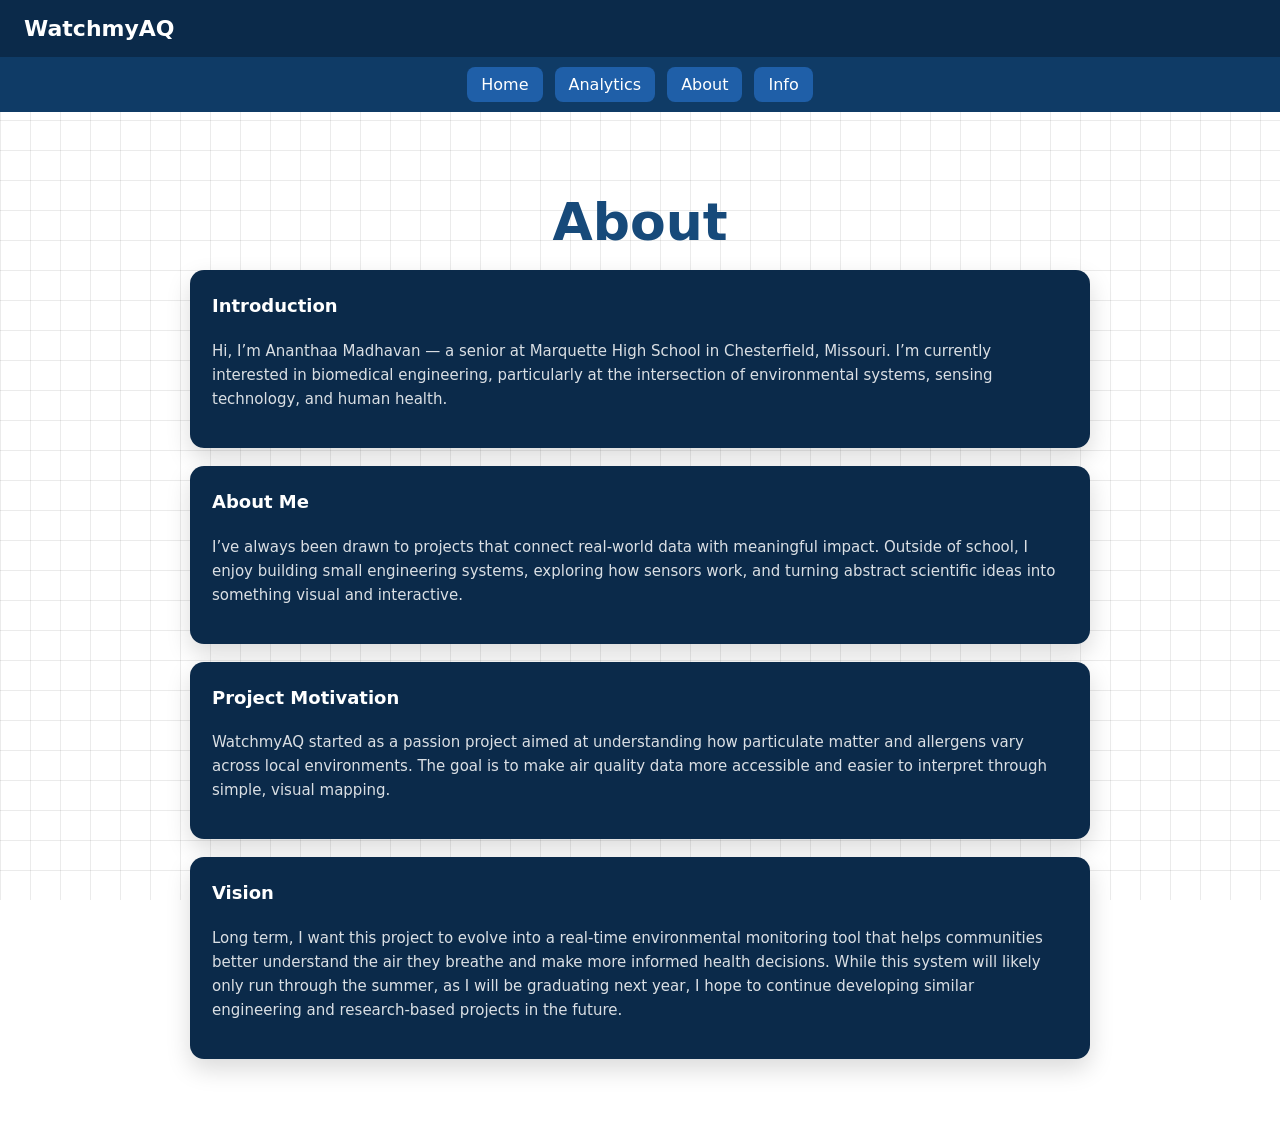
<file: about.html>
<!DOCTYPE html>
<html>
<head>
  <title>About - WatchmyAQ</title>
  <link rel="stylesheet" href="style.css">
</head>
  
<script src="script.js"></script>
<body>

  <!-- TOP BANNER -->
  <div class="top-banner">WatchmyAQ</div>

  <!-- NAV BAR -->
 <div class="navbar">
    <a href="index.html">Home</a>
      <a href="analytics.html">Analytics</a>
    <a href="about.html">About</a>
    <a href="design.html">Info</a>
  </div>
  <!-- PAGE CONTENT -->
  <div class="container">

    <h1>About</h1>

    <div class="about-card">
      <h3>Introduction</h3>
      <p>
        Hi, I’m Ananthaa Madhavan — a senior at Marquette High School in Chesterfield, Missouri.
        I’m currently interested in biomedical engineering, particularly at the intersection of
        environmental systems, sensing technology, and human health.
      </p>
    </div>

    <div class="about-card">
      <h3>About Me</h3>
      <p>
        I’ve always been drawn to projects that connect real-world data with meaningful impact.
        Outside of school, I enjoy building small engineering systems, exploring how sensors work,
        and turning abstract scientific ideas into something visual and interactive.
      </p>
    </div>

    <div class="about-card">
      <h3>Project Motivation</h3>
      <p>
        WatchmyAQ started as a passion project aimed at understanding how particulate matter
        and allergens vary across local environments. The goal is to make air quality data more
        accessible and easier to interpret through simple, visual mapping.
      </p>
    </div>

    <div class="about-card">
      <h3>Vision</h3>
      <p>
        Long term, I want this project to evolve into a real-time environmental monitoring tool
        that helps communities better understand the air they breathe and make more informed health decisions.
        While this system will likely only run through the summer, as I will be graduating next year,
        I hope to continue developing similar engineering and research-based projects in the future.
      </p>
    </div>

  </div>

</body>
</html>
</file>
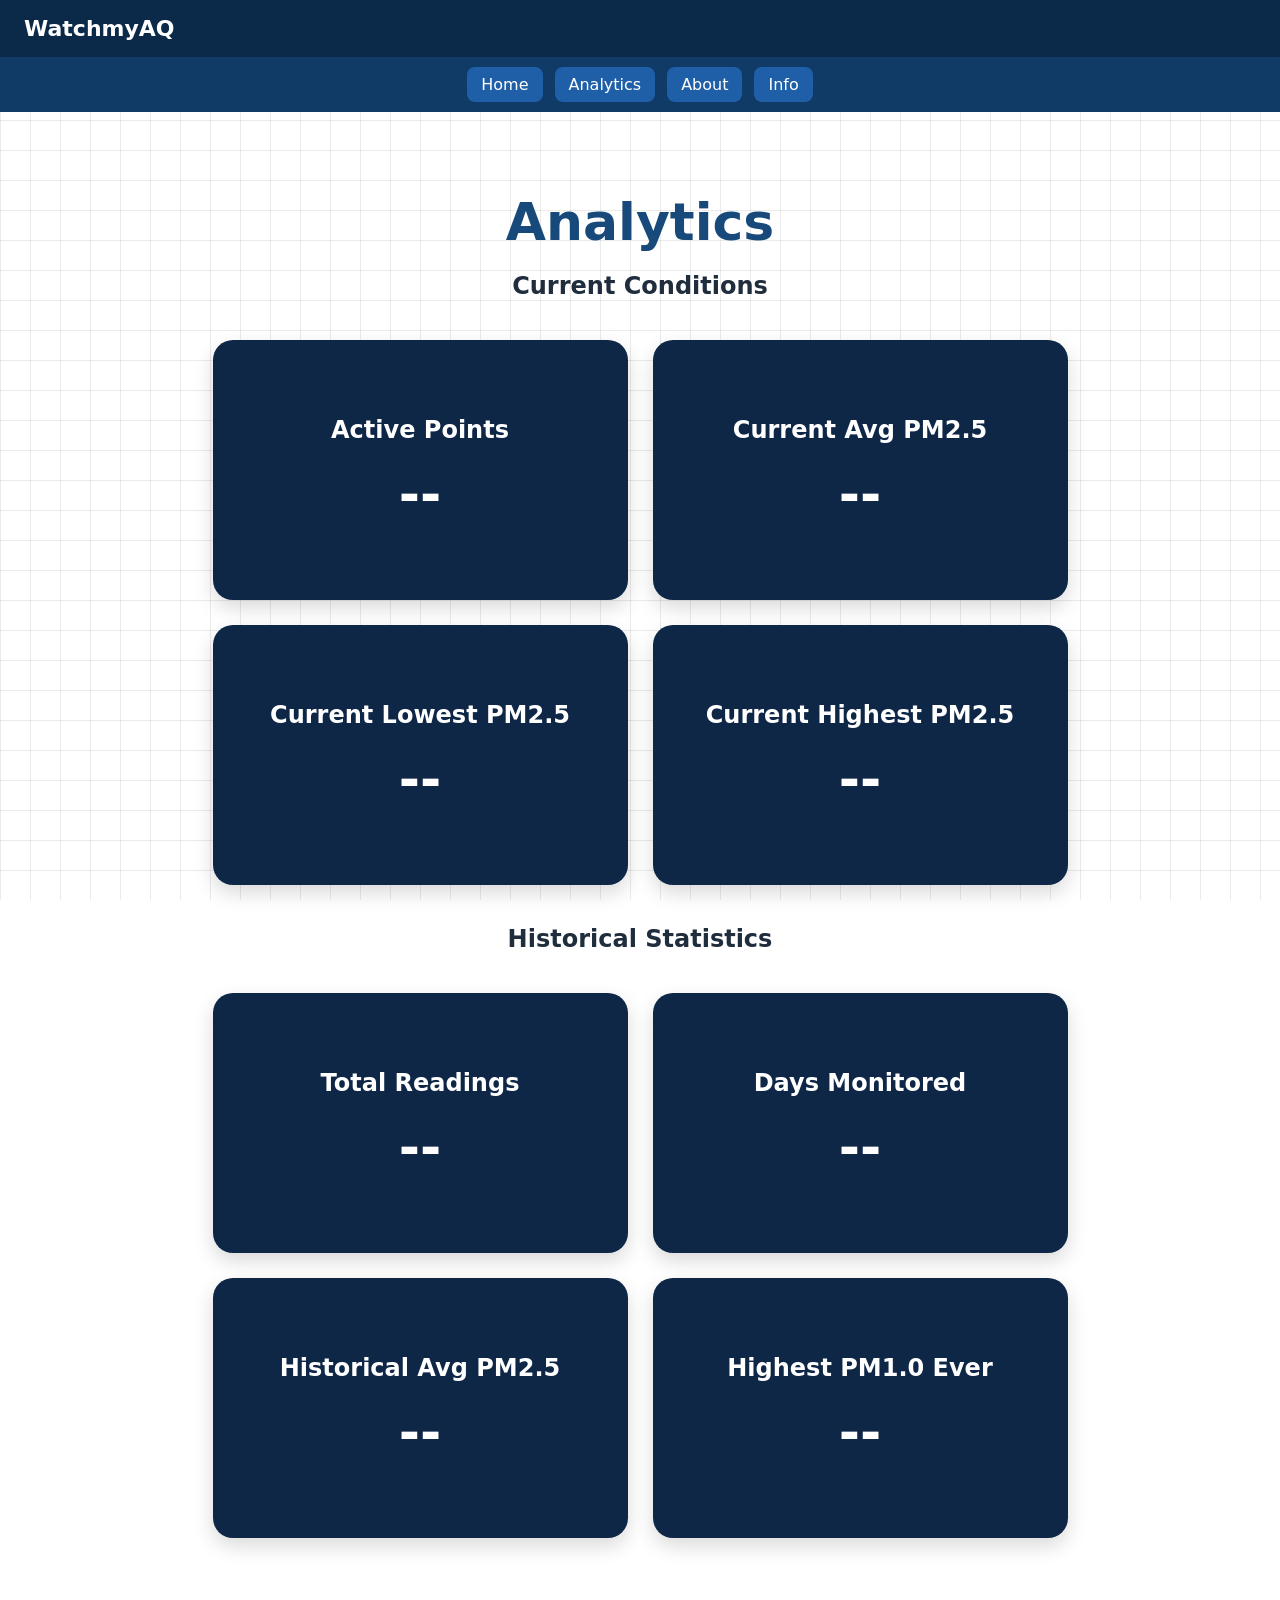
<file: analytics.html>
<!DOCTYPE html>
<html>
<head>
  <title>Analytics - WatchmyAQ</title>
  <link rel="stylesheet" href="style.css">
</head>

<body>

  <!-- TOP BANNER -->
  <div class="top-banner">WatchmyAQ</div>

  <!-- NAV BAR -->
  <div class="navbar">
    <a href="index.html">Home</a>
    <a href="analytics.html">Analytics</a>
    <a href="about.html">About</a>
    <a href="design.html">Info</a>
  </div>

  <!-- PAGE CONTENT -->
<div class="container">

  <h1>Analytics</h1>

  <h2 class="analytics-heading">Current Conditions</h2>

  <div class="analytics-grid">

    <div class="stat-card">
      <h3>Active Points</h3>
      <div id="activePoints" class="stat-number">--</div>
    </div>

    <div class="stat-card">
      <h3>Current Avg PM2.5</h3>
      <div id="currentAvg" class="stat-number">--</div>
    </div>

    <div class="stat-card">
      <h3>Current Lowest PM2.5</h3>
      <div id="currentBest" class="stat-number">--</div>
    </div>

    <div class="stat-card">
      <h3>Current Highest PM2.5</h3>
      <div id="currentWorst" class="stat-number">--</div>
    </div>

  </div>

  <h2 class="analytics-heading">Historical Statistics</h2>

  <div class="analytics-grid">

    <div class="stat-card">
      <h3>Total Readings</h3>
      <div id="totalReadings" class="stat-number">--</div>
    </div>

    <div class="stat-card">
      <h3>Days Monitored</h3>
      <div id="daysMonitored" class="stat-number">--</div>
    </div>

    <div class="stat-card">
      <h3>Historical Avg PM2.5</h3>
      <div id="historicalAvg" class="stat-number">--</div>
    </div>

    <div class="stat-card">
      <h3>Highest PM1.0 Ever</h3>
      <div id="historicalWorst" class="stat-number">--</div>
    </div>

  </div>

</div>

  <script src="script.js"></script>

</body>
</html>
</file>
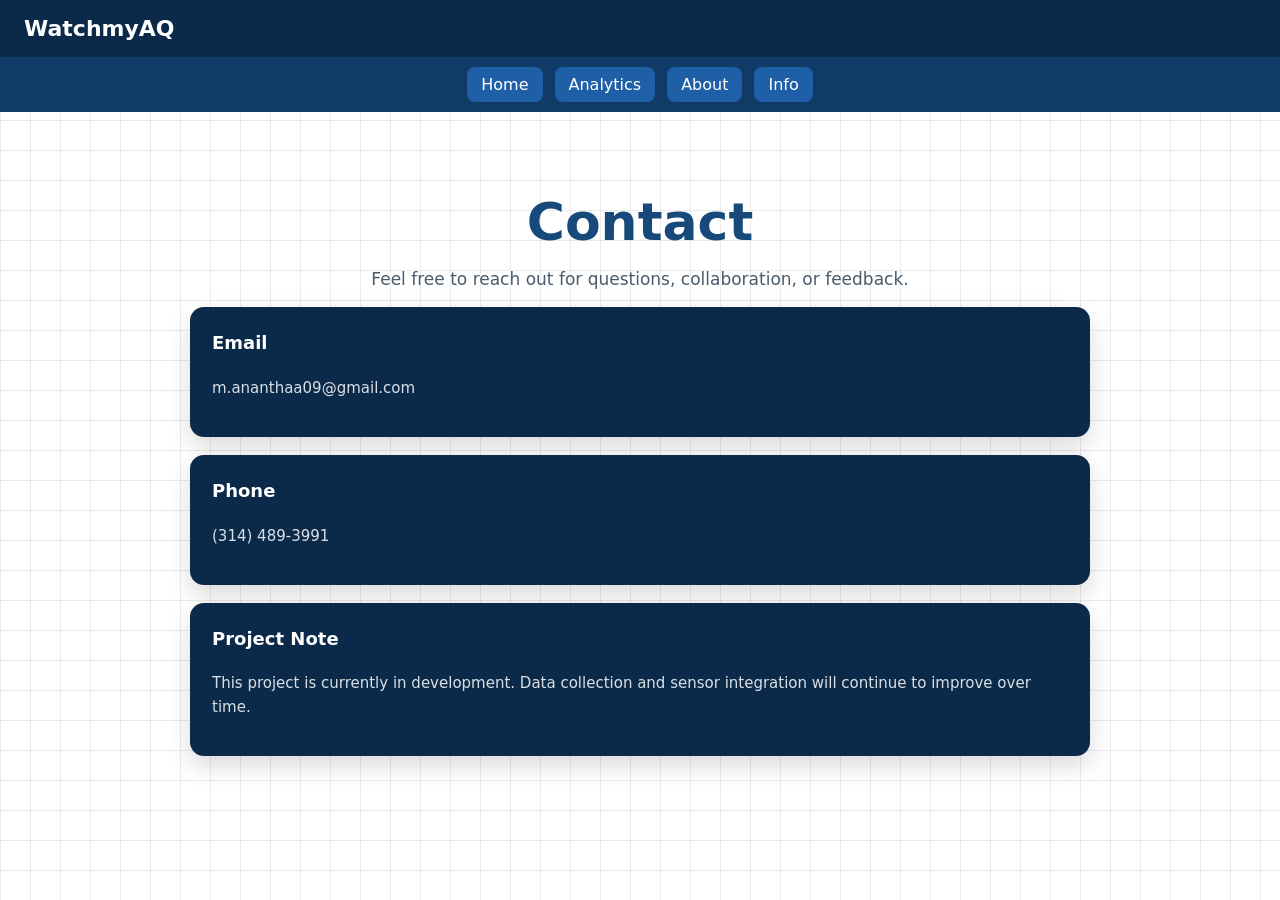
<file: contact.html>
<!DOCTYPE html>
<html>
<head>
  <title>Contact - WatchmyAQ</title>
  <link rel="stylesheet" href="style.css">
</head>
<script src="script.js"></script>
<body>

  <!-- TOP BANNER -->
  <div class="top-banner">WatchmyAQ</div>

  <!-- NAVBAR -->
  <div class="navbar">
    <a href="index.html">Home</a>
       <a href="analytics.html">Analytics</a>
    <a href="about.html">About</a>
    <a href="design.html">Info</a>
  </div>

  <!-- CONTENT -->
  <div class="container">

    <h1>Contact</h1>

    <p>
      Feel free to reach out for questions, collaboration, or feedback.
    </p>

    <div class="about-card">

      <h3>Email</h3>
      <p id="emailBox">m.ananthaa09@gmail.com</p>

    </div>

    <div class="about-card">

      <h3>Phone</h3>
      <p id="phoneBox">(314) 489-3991</p>

    </div>

    <div class="about-card">

      <h3>Project Note</h3>
      <p>
        This project is currently in development. Data collection and sensor integration
        will continue to improve over time.
      </p>

    </div>

  </div>

</body>
</html>
</file>
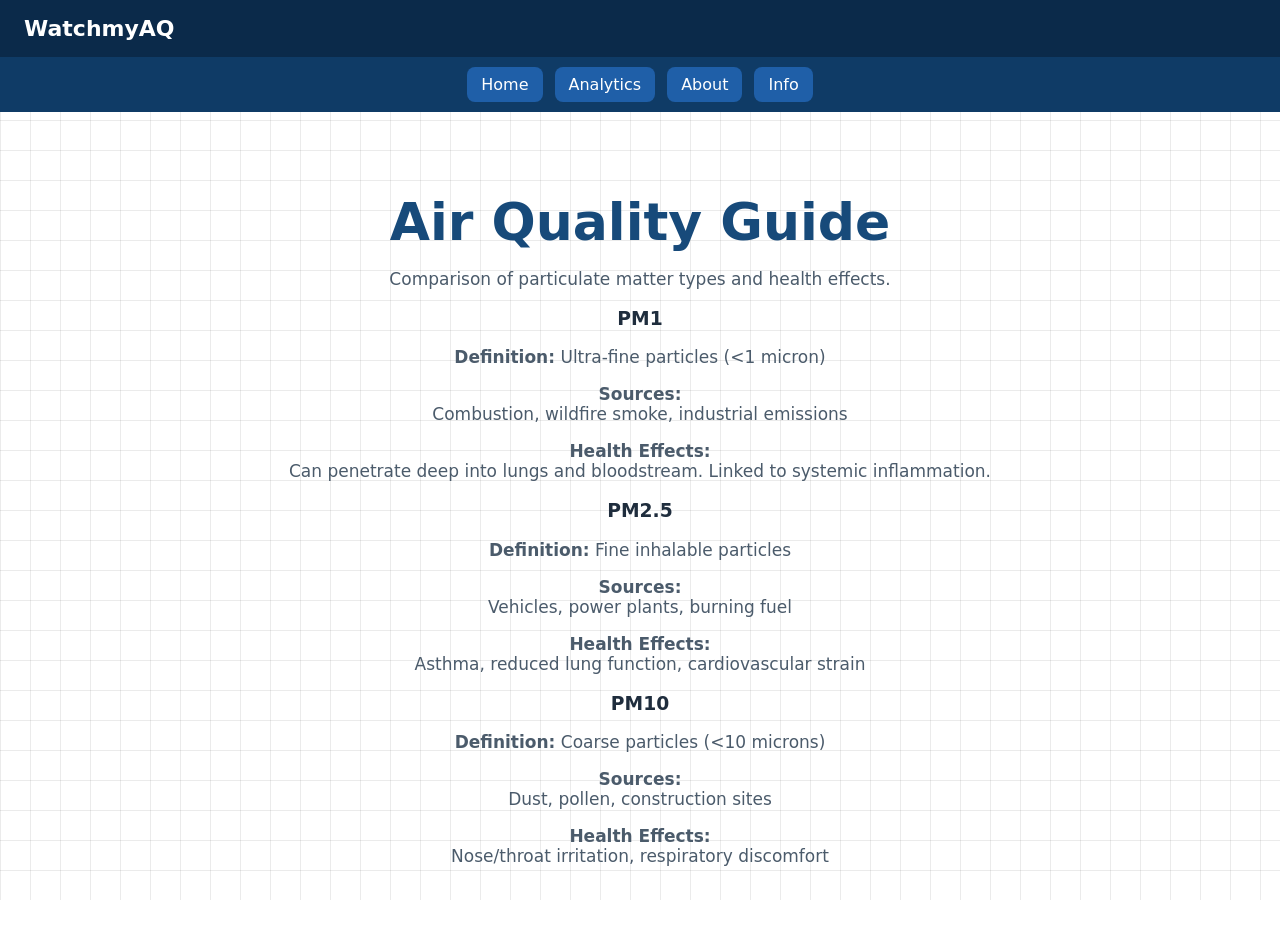
<file: design.html>
<!DOCTYPE html>
<html>
<head>
  <title>Air Quality Info - WatchmyAQ</title>
  <link rel="stylesheet" href="style.css">
</head>
<script src="script.js"></script>
<body>

  <div class="top-banner">WatchmyAQ</div>

  <div class="navbar">
    <a href="index.html">Home</a>
       <a href="analytics.html">Analytics</a>
    <a href="about.html">About</a>
    <a href="design.html">Info</a>
  </div>

  <div class="container">

    <h1>Air Quality Guide</h1>

    <p>Comparison of particulate matter types and health effects.</p>

    <!-- 3 COLUMN LAYOUT -->
    <div class="column-grid">

      <!-- PM1 -->
      <div class="aq-column">
        <h3>PM1</h3>

        <p><b>Definition:</b> Ultra-fine particles (<1 micron)</p>

        <p><b>Sources:</b><br>
          Combustion, wildfire smoke, industrial emissions
        </p>

        <p><b>Health Effects:</b><br>
          Can penetrate deep into lungs and bloodstream. Linked to systemic inflammation.
        </p>
      </div>

      <!-- PM2.5 -->
      <div class="aq-column">
        <h3>PM2.5</h3>

        <p><b>Definition:</b> Fine inhalable particles</p>

        <p><b>Sources:</b><br>
          Vehicles, power plants, burning fuel
        </p>

        <p><b>Health Effects:</b><br>
          Asthma, reduced lung function, cardiovascular strain
        </p>
      </div>

      <!-- PM10 -->
      <div class="aq-column">
        <h3>PM10</h3>

        <p><b>Definition:</b> Coarse particles (<10 microns)</p>

        <p><b>Sources:</b><br>
          Dust, pollen, construction sites
        </p>

        <p><b>Health Effects:</b><br>
          Nose/throat irritation, respiratory discomfort
        </p>
      </div>

    </div>

  </div>

</body>
</html>
</file>
<file: style.css>
* {
  box-sizing: border-box;
}

/* =======================
   BASE
======================= */

body {
  margin: 0;
  font-family: "Segoe UI", system-ui, Arial;
  background: #ffffff;

  overflow-x: hidden;
  overflow-y: auto;

  color: #1f2d3d;
}

/* =======================
   GRID (BOTTOM LAYER)
======================= */

body::before {
  content: "";
  position: fixed;
  inset: 0;

  background-image:
    linear-gradient(to right, rgba(0,0,0,0.08) 1px, transparent 1px),
    linear-gradient(to bottom, rgba(0,0,0,0.08) 1px, transparent 1px);

  background-size: 30px 30px;

  z-index: 0;
  pointer-events: none;
}

/* =======================
   PARTICLES (MIDDLE LAYER)
======================= */

.particle {
  position: fixed;

  border-radius: 50%;
  opacity: 0.65;

  box-shadow: 0 0 10px rgba(0,0,0,0.2);

  pointer-events: none;

  z-index: 2;
}

.green { background: #2ecc71; }
.yellow { background: #f1c40f; }
.orange { background: #e67e22; }
.red { background: #e74c3c; }

/* =======================
   MAP
======================= */

#map {
  height: 100vh;
  width: 100vw;

  position: fixed;
  top: 0;
  left: 0;

  z-index: 1;
}

/* Leaflet internal layers must stay under UI */
.leaflet-pane {
  z-index: 1 !important;
}

.leaflet-top,
.leaflet-bottom {
  z-index: 2 !important;
}

/* =======================
   PARTICLES (ABOVE MAP, BELOW UI)
======================= */

.particle {
  position: fixed;

  border-radius: 50%;
  opacity: 0.65;

  box-shadow: 0 0 10px rgba(0,0,0,0.2);

  pointer-events: none;

  z-index: 0; /* 👈 KEY CHANGE */
}

/* =======================
   FOREGROUND CONTENT
======================= */

.container {
  position: relative;
  z-index: 10;

  max-width: 900px;
  margin: 80px auto;
  text-align: center;
}

h1 {
  font-size: 52px;
  color: #174a7a;
  margin-bottom: 10px;
}

p {
  color: #4b5b6b;
  font-size: 17px;
}

/* =======================
   ABOUT CARDS
======================= */

.about-card {
  background: #0b2a4a;
  color: white;

  padding: 22px;
  border-radius: 14px;
  margin-top: 18px;

  box-shadow: 0 10px 25px rgba(0,0,0,0.15);

  text-align: left;
  line-height: 1.6;
}

.about-card h3 {
  margin-top: 0;
  font-size: 18px;
}

.about-card p {
  color: rgba(255,255,255,0.85);
  font-size: 15px;
}

/* =======================
   TOP BANNER
======================= */

.top-banner {
  background: #0b2a4a;
  color: white;

  padding: 16px 24px;
  font-size: 22px;
  font-weight: 600;

  position: relative;
  z-index: 9999;
}

/* =======================
   NAVBAR
======================= */

.navbar {
  position: relative;
  z-index: 9999;

  display: flex;
  justify-content: center;
  gap: 12px;

  background: #0f3b66;
  padding: 10px;
}

.navbar a {
  color: white;
  text-decoration: none;

  padding: 8px 14px;
  border-radius: 8px;

  background: #1f5fa8;
}

.navbar a:hover {
  background: #2c7be5;
}

/* =======================
   PM PANEL
======================= */

.pm-toggle {
  position: absolute;
  top: 160px;
  right: 15px;

  z-index: 3000;

  background: #0b2a4a;
  padding: 12px;
  border-radius: 12px;

  width: 130px;

  display: flex;
  flex-direction: column;
  gap: 8px;
}

.pm-title {
  color: white;
  font-size: 12px;
  text-align: center;
  font-weight: 600;
}

.pm-toggle button {
  background: rgba(255,255,255,0.1);
  color: white;

  border: none;
  padding: 6px;

  border-radius: 6px;

  cursor: pointer;
}

.pm-toggle button.active {
  background: white;
  color: #0b2a4a;
}

/* =======================
   DATA TILES
======================= */

#data-panel {
  position: absolute;
  top: 110px;
  left: 15px;

  z-index: 3000;

  display: flex;
  flex-direction: column;
  gap: 10px;
}

.tile {
  width: 140px;
  height: 110px;

  background: rgba(11, 42, 74, 0.92);
  color: white;

  border-radius: 14px;

  box-shadow: 0 10px 25px rgba(0,0,0,0.25);

  display: flex;
  flex-direction: column;
  justify-content: center;
  align-items: center;
}

.tile .label {
  font-size: 11px;
  opacity: 0.75;
}

.tile .value {
  font-size: 28px;
  font-weight: 700;
  margin-top: 6px;
}

#pointCounter {
  position: fixed;
  bottom: 20px;
  right: 20px;

  background: rgba(20, 20, 20, 0.75);
  color: white;

  padding: 10px 14px;

  border-radius: 12px;

  font-family: "Segoe UI", sans-serif;
  font-size: 14px;

  z-index: 9999;

  backdrop-filter: blur(6px);

  box-shadow: 0 0 10px rgba(0,0,0,0.3);
}

/* =======================
   HEAT DOTS
======================= */

.heat-dot {
  position: absolute;
  border-radius: 50%;
  transform: translate(-50%, -50%);
  pointer-events: none;

  filter: blur(18px);
  opacity: 0.65;
}
/* =======================
   ANALYTICS PAGE
======================= */

.analytics-grid {
  width: 95%;
  max-width: 1300px;

  margin: 40px auto;

  display: grid;
  grid-template-columns: 1fr 1fr;
  gap: 25px;
}

.stat-card {
  background: #0f2747;

  height: 260px;

  border-radius: 20px;

  display: flex;
  flex-direction: column;
  justify-content: center;
  align-items: center;

  color: white;

  box-shadow: 0 8px 20px rgba(0,0,0,0.15);

  transition: transform 0.2s ease;
}

.stat-card:hover {
  transform: translateY(-4px);
}

.stat-card h3 {
  margin: 0 0 20px 0;

  font-size: 1.5rem;
  font-weight: 600;

  text-align: center;
}

.stat-number {
  font-size: 3.2rem;
  font-weight: 700;
}

@media (max-width: 800px) {

  .analytics-grid {
    grid-template-columns: 1fr;
  }

}

.heat-green { background: #2ecc71; }
.heat-yellow { background: #f1c40f; }
.heat-orange { background: #e67e22; }
.heat-red { background: #e74c3c; }
</file>
